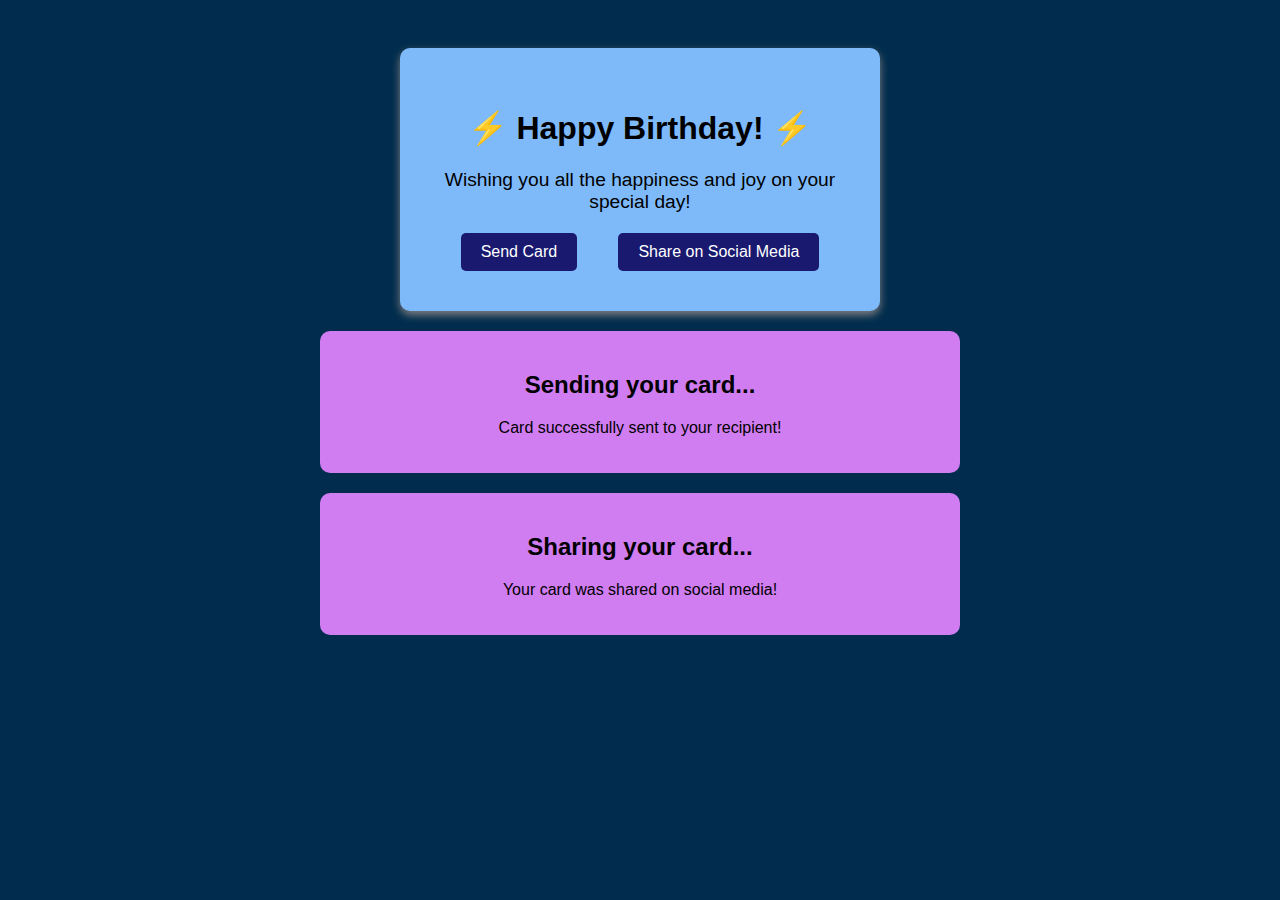
<file: greeting.html>
<!DOCTYPE html>
<html lang="en">
  <head>
    <meta charset="utf-8">
    <meta name="viewport" content="width=device-width, initial-scale=1.0">
    <title>Greeting Card</title>
    <link href="css/greeting.css" rel="stylesheet">
  </head>
  <body>
    <div class="card" id="greeting-card">
      <h1>Happy Birthday!</h1>
      <p class="message">
        Wishing you all the happiness and joy on your special day!
      </p>
      <div class="card-links">
        <a href="#send" class="send-link">Send Card</a>
        <a href="#share" class="share-link">Share on Social Media</a>
      </div>
  	</div>
    <section id="send">
      <h2>Sending your card...</h2>
      <p>Card successfully sent to your recipient!</p>
    </section>
    <section id="share">
      <h2>Sharing your card...</h2>
      <p>Your card was shared on social media!</p>
    </section>
  </body>
</html>
</file>
<file: css/greeting.css>
body {
  font-family: Arial, sans-serif;
  padding: 40px;
  text-align: center;
  background-color: rgb(1, 44, 77);
}

.card {
  background-color: rgb(126, 186, 250);
  max-width: 400px;
  padding: 40px;
  margin: 0 auto;
  border-radius: 10px;
  box-shadow: 0 4px 8px gray;
  transition: transform 0.3s, background-color 0.3s ease
}

.card:hover {
  background-color: rgb(182, 192, 244);
  transform: scale(1.1);
}

h1::before {
  content: "⚡️ ";
}

h1::after {
  content: " ⚡️";
}

.message {
  font-size: 1.2em;
  margin-bottom: 20px;
}

.card-links {
  margin-top: 20px;
  display: flex;
  justify-content: space-around;
}

.card-links a {
  text-decoration: none;
  font-size: 1em;
  padding: 10px 20px;
  border-radius: 5px;
  color: white;
  background-color: midnightblue;
  transition: background-color 0.3s ease;
}

.card-links a:hover {
  background-color: rgb(98, 0, 255);
}

.card-links a:active {
  background-color: midnightblue;
}

.card-links a:focus {
  outline: 2px solid rgb(245, 85, 5);
}

.card-links a:visited {
  color: crimson;
}

section {
  margin: 20px auto;
  max-width: 600px;
  background-color: rgb(208, 125, 241);
  padding: 20px;
  border-radius: 10px;
  
}

section:hover{
  transform: skewX(5deg);
  background-color: rgb(126, 186, 250);;
}
</file>
